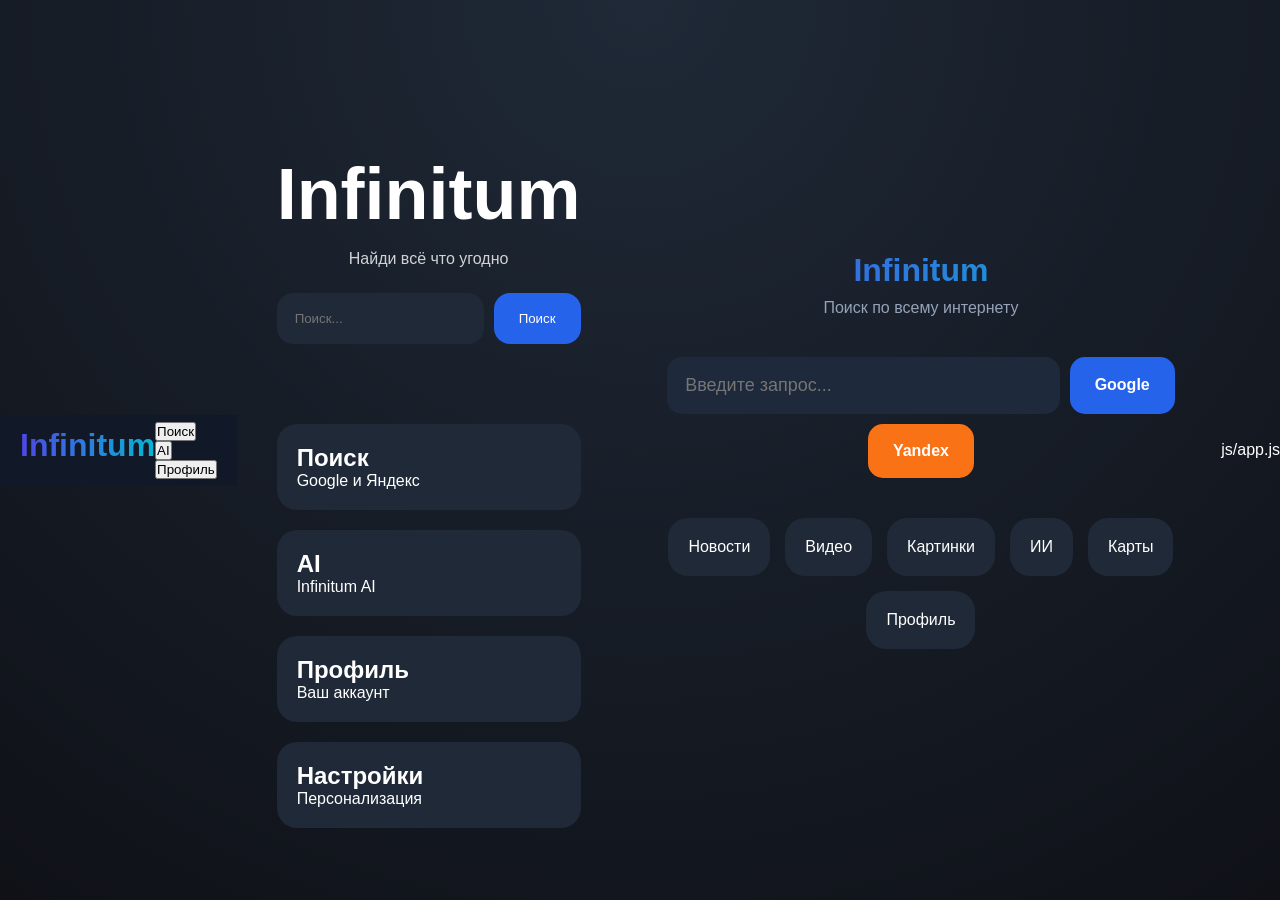
<file: index.html>
<!DOCTYPE html>
<html lang="ru">
<head>
<meta charset="UTF-8">
<meta name="viewport" content="width=device-width,initial-scale=1.0">
<title>Infinitum</title>

<style>

*{
margin:0;
padding:0;
box-sizing:border-box;
font-family:Arial,sans-serif;
}

body{
background:#0f1117;
color:white;
height:100vh;
display:flex;
justify-content:center;
align-items:center;
overflow:hidden;
}

.bg{
position:fixed;
width:100%;
height:100%;
background:
radial-gradient(circle at top,#1f2937,#0f1117);
z-index:-1;
}

.container{
text-align:center;
width:90%;
max-width:900px;
}

.logo{
font-size:80px;
font-weight:bold;
background:linear-gradient(90deg,#4f46e5,#06b6d4);
-webkit-background-clip:text;
-webkit-text-fill-color:transparent;
margin-bottom:10px;
}

.subtitle{
color:#94a3b8;
margin-bottom:40px;
}

.search-box{
display:flex;
gap:10px;
justify-content:center;
flex-wrap:wrap;
}

.search-box input{
width:70%;
max-width:700px;
padding:18px;
border:none;
border-radius:15px;
background:#1e293b;
color:white;
font-size:18px;
}

.btn{
padding:18px 25px;
border:none;
border-radius:15px;
cursor:pointer;
font-size:16px;
font-weight:bold;
transition:.3s;
}

.google{
background:#2563eb;
color:white;
}

.yandex{
background:#f97316;
color:white;
}

.btn:hover{
transform:scale(1.05);
}

.menu{
margin-top:40px;
display:flex;
justify-content:center;
gap:15px;
flex-wrap:wrap;
}

.card{
background:#1e293b;
padding:15px 25px;
border-radius:12px;
cursor:pointer;
transition:.3s;
}

.card:hover{
transform:translateY(-5px);
}

.login-btn{
position:absolute;
top:20px;
right:20px;
background:#4f46e5;
padding:12px 20px;
border-radius:10px;
cursor:pointer;
}

</style>
</head>

<body>
  <header class="topbar">
<script>

function updateAuthButton(){

    const user =
    localStorage.getItem("username");

    const auth =
    document.getElementById("authButtons");

    if(!auth) return;

    if(user){

        auth.innerHTML = `
        <button onclick="location.href='profile.html'">
            ${user}
        </button>
        `;

    }else{

        auth.innerHTML = `
        <button onclick="location.href='login.html'">
            Войти
        </button>
        `;

    }

}

updateAuthButton();

</script>
<div class="logo">
Infinitum
</div>

<nav>

<button onclick="location.href='search.html'">
Поиск
</button>

<button onclick="location.href='ai.html'">
AI
</button>

<button onclick="location.href='profile.html'">
Профиль
</button>

</nav>

</header>

<main class="home">

<div class="hero">

<h1>
Infinitum
</h1>

<p>
Найди всё что угодно
</p>

<div class="search-home">

<input
type="text"
id="homeSearch"
placeholder="Поиск...">

<button onclick="goSearch()">
Поиск
</button>

</div>

</div>

<div class="cards">

<div class="card">
<h2>Поиск</h2>
<p>Google и Яндекс</p>
</div>

<div class="card">
<h2>AI</h2>
<p>Infinitum AI</p>
</div>

<div class="card">
<h2>Профиль</h2>
<p>Ваш аккаунт</p>
</div>

<div class="card">
<h2>Настройки</h2>
<p>Персонализация</p>
</div>

</div>

</main>

<script>

function goSearch(){

const q =
document.getElementById(
"homeSearch"
).value;

localStorage.setItem(
"lastSearch",
q
);

location.href =
"search.html";

}

</script>

<div class="bg"></div>

<div id="authButtons"></div>
<div class="container">

<div class="logo">Infinitum</div>

<div class="subtitle">
Поиск по всему интернету
</div>

<div class="search-box">

<input
id="query"
placeholder="Введите запрос..."
>

<button class="btn google"
onclick="googleSearch()">
Google
</button>

<button class="btn yandex"
onclick="yandexSearch()">
Yandex
</button>

</div>

<div class="menu">

<div class="card">
Новости
</div>

<div class="card">
Видео
</div>

<div class="card">
Картинки
</div>

<div class="card">
ИИ
</div>

<div class="card">
Карты
</div>

<div class="card">
Профиль
</div>

</div>

</div>

<script>

function googleSearch(){

let q =
document.getElementById("query").value;

window.open(
"https://www.google.com/search?q="+
encodeURIComponent(q)
);

}

function yandexSearch(){

let q =
document.getElementById("query").value;

window.open(
"https://yandex.ru/search/?text="+
encodeURIComponent(q)
);

}

</script>


</body>
  <link rel="stylesheet" href="css/main.css">
  <link rel="stylesheet" href="css/main.css">
  js/app.js
  <script>

if("serviceWorker" in navigator){

    navigator.serviceWorker
    .register("sw.js")
    .then(() => {

        console.log("SW Loaded");

    });

}

  </script>
</html>
</file>
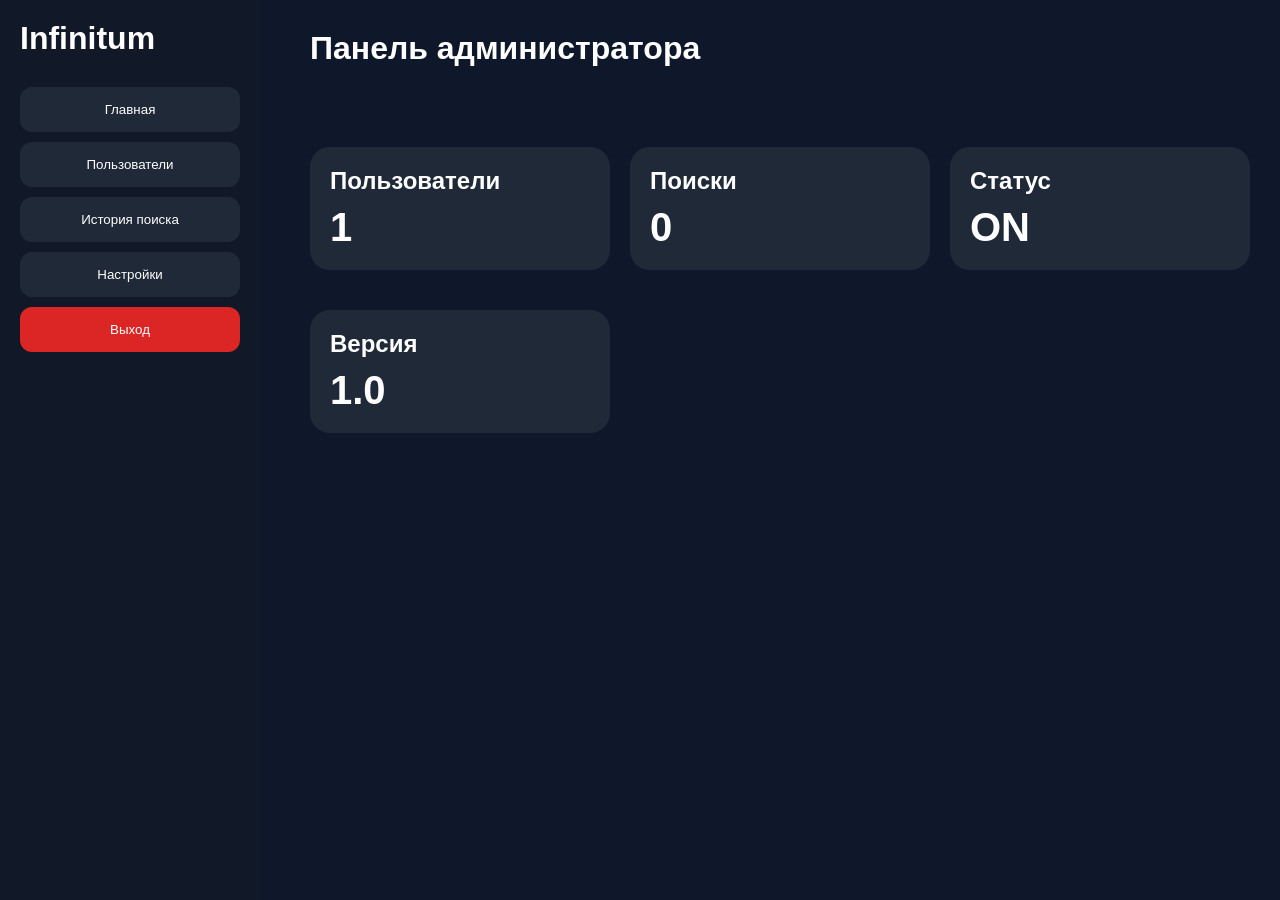
<file: admin.html>
<!DOCTYPE html>
<html lang="ru">
<head>
  <link rel="stylesheet" href="css/admin.css">
<meta charset="UTF-8">
<meta name="viewport" content="width=device-width, initial-scale=1.0">
<title>Infinitum Admin</title>

<style>

*{
margin:0;
padding:0;
box-sizing:border-box;
font-family:Segoe UI,sans-serif;
}

body{
background:#0b1120;
color:white;
}

.sidebar{
position:fixed;
left:0;
top:0;
width:260px;
height:100vh;
background:#111827;
padding:20px;
}

.logo{
font-size:32px;
font-weight:bold;
margin-bottom:30px;
}

.menu button{
width:100%;
padding:15px;
margin-bottom:10px;
border:none;
border-radius:12px;
background:#1f2937;
color:white;
cursor:pointer;
}

.main{
margin-left:280px;
padding:30px;
}

.cards{
display:grid;
grid-template-columns:repeat(auto-fit,minmax(250px,1fr));
gap:20px;
margin-top:20px;
}

.card{
background:#1f2937;
padding:25px;
border-radius:20px;
}

.number{
font-size:40px;
font-weight:bold;
margin-top:10px;
}

.logout{
background:#dc2626 !important;
}

</style>
</head>
<body>

<div class="sidebar">

<div class="logo">
Infinitum
</div>

<div class="menu">

<button onclick="location.href='index.html'">
Главная
</button>

<button>
Пользователи
</button>

<button>
История поиска
</button>

<button>
Настройки
</button>

<button class="logout" onclick="logout()">
Выход
</button>

</div>

</div>

<div class="main">

<h1>Панель администратора</h1>

<div class="cards">

<div class="card">
<h2>Пользователи</h2>
<div class="number">1</div>
</div>

<div class="card">
<h2>Поиски</h2>
<div class="number" id="searchCount">0</div>
</div>

<div class="card">
<h2>Статус</h2>
<div class="number">ON</div>
</div>

<div class="card">
<h2>Версия</h2>
<div class="number">1.0</div>
</div>

</div>

</div>

<script>

if(localStorage.getItem("admin") !== "true"){
location.href = "login.html";
}

function logout(){
localStorage.removeItem("admin");
location.href = "index.html";
}

let history =
JSON.parse(
localStorage.getItem("searchHistory")
|| "[]"
);

  <h2>Пользователи</h2>
<div id="usersCount">0</div>

<h2>Поиски</h2>
<div id="searchesCount">0</div>

<h2>Список пользователей</h2>
<div id="usersList"></div>
document.getElementById("searchCount")
.innerText = history.length;

</script>

</body>
  <script src="js/admin.js"></script>
  <link rel="stylesheet" href="css/main.css">
  js/app.js
</html>
</file>
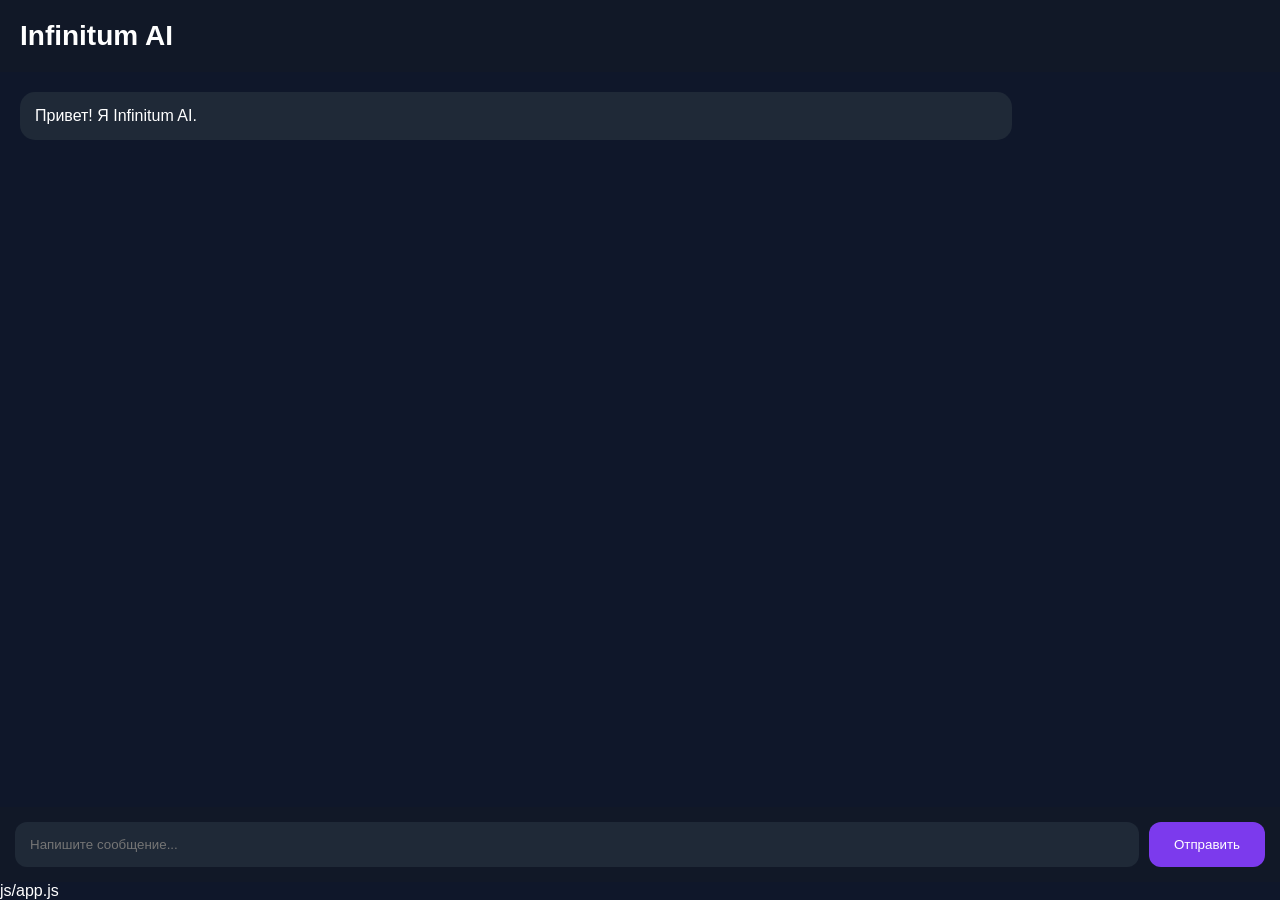
<file: ai.html>
<!DOCTYPE html>
<html lang="ru">
<head>
<meta charset="UTF-8">
<meta name="viewport" content="width=device-width, initial-scale=1.0">
<title>Infinitum AI</title>

<style>

*{
margin:0;
padding:0;
box-sizing:border-box;
font-family:Segoe UI,sans-serif;
}

body{
background:#0f172a;
color:white;
height:100vh;
display:flex;
flex-direction:column;
}

header{
padding:20px;
background:#111827;
font-size:28px;
font-weight:bold;
}

.chat{
flex:1;
padding:20px;
overflow-y:auto;
}

.msg{
padding:15px;
margin-bottom:10px;
border-radius:15px;
max-width:80%;
}

.user{
background:#2563eb;
margin-left:auto;
}

.ai{
background:#1f2937;
}

.bottom{
display:flex;
padding:15px;
background:#111827;
}

input{
flex:1;
padding:15px;
border:none;
border-radius:12px;
background:#1f2937;
color:white;
}

button{
margin-left:10px;
padding:15px 25px;
border:none;
border-radius:12px;
background:#7c3aed;
color:white;
cursor:pointer;
}

</style>
</head>
<body>

<header>
Infinitum AI
</header>

<div class="chat" id="chat">

<div class="msg ai">
Привет! Я Infinitum AI.
</div>

</div>

<div class="bottom">

<input
id="message"
placeholder="Напишите сообщение..."
>

<button onclick="send()">
Отправить
</button>

</div>

<script>

function send(){

let input =
document.getElementById("message");

let text = input.value.trim();

if(!text) return;

let chat =
document.getElementById("chat");

chat.innerHTML +=
'<div class="msg user">'+text+'</div>';

chat.innerHTML +=
'<div class="msg ai">Я пока в разработке.</div>';

input.value="";

chat.scrollTop = chat.scrollHeight;

}

</script>

</body>
  <link rel="stylesheet" href="css/main.css">
  js/app.js
  <script src="js/ai.js"></script>
</html>
</file>
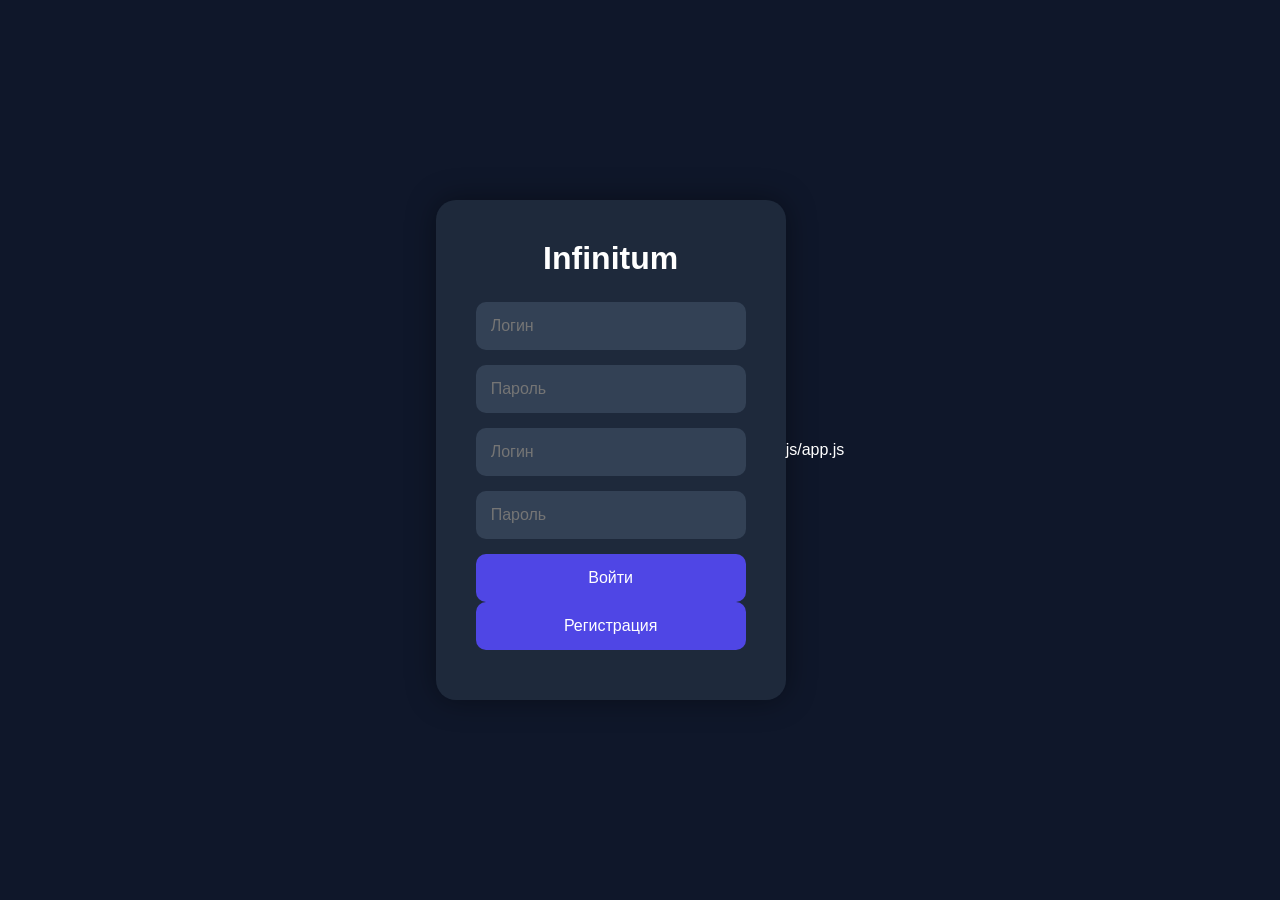
<file: login.html>
<!DOCTYPE html>
<html lang="ru">
<head>
<meta charset="UTF-8">
<meta name="viewport" content="width=device-width, initial-scale=1.0">
<title>Infinitum Login</title>

<style>

body{
background:#0f1117;
font-family:Arial,sans-serif;
display:flex;
justify-content:center;
align-items:center;
height:100vh;
margin:0;
}

.login-box{
background:#1e293b;
padding:40px;
border-radius:20px;
width:350px;
box-shadow:0 0 30px rgba(0,0,0,.4);
}

h1{
text-align:center;
color:white;
margin-bottom:25px;
}

input{
width:100%;
padding:15px;
margin-bottom:15px;
border:none;
border-radius:10px;
background:#334155;
color:white;
font-size:16px;
}

button{
width:100%;
padding:15px;
border:none;
border-radius:10px;
background:#4f46e5;
color:white;
font-size:16px;
cursor:pointer;
}

button:hover{
opacity:.9;
}

#error{
color:#ef4444;
margin-top:10px;
text-align:center;
}

</style>
</head>

<body>

<div class="login-box">

<h1>Infinitum</h1>

<input
type="text"
id="user"
placeholder="Логин">

<input
type="password"
id="pass"
placeholder="Пароль">

<input id="login" placeholder="Логин">

<input id="password"
type="password"
placeholder="Пароль">

<button onclick="login()">
Войти
</button>

<button onclick="register()">
Регистрация
</button>

<div id="error"></div>

</div>

<script>

function login(){

let user =
document.getElementById("user").value.trim();

let pass =
document.getElementById("pass").value.trim();

if(!user || !pass){
document.getElementById("error").innerText =
"Введите логин и пароль";
return;
}

if(user === "adm" && pass === "12345"){

localStorage.setItem("admin","true");
localStorage.setItem("username",user);

window.location.href="admin.html";

}else{

localStorage.setItem("username",user);
window.location.href="profile.html";

}

}
</script>

</body>
  <link rel="stylesheet" href="css/main.css">
  js/app.js
</html>
</file>
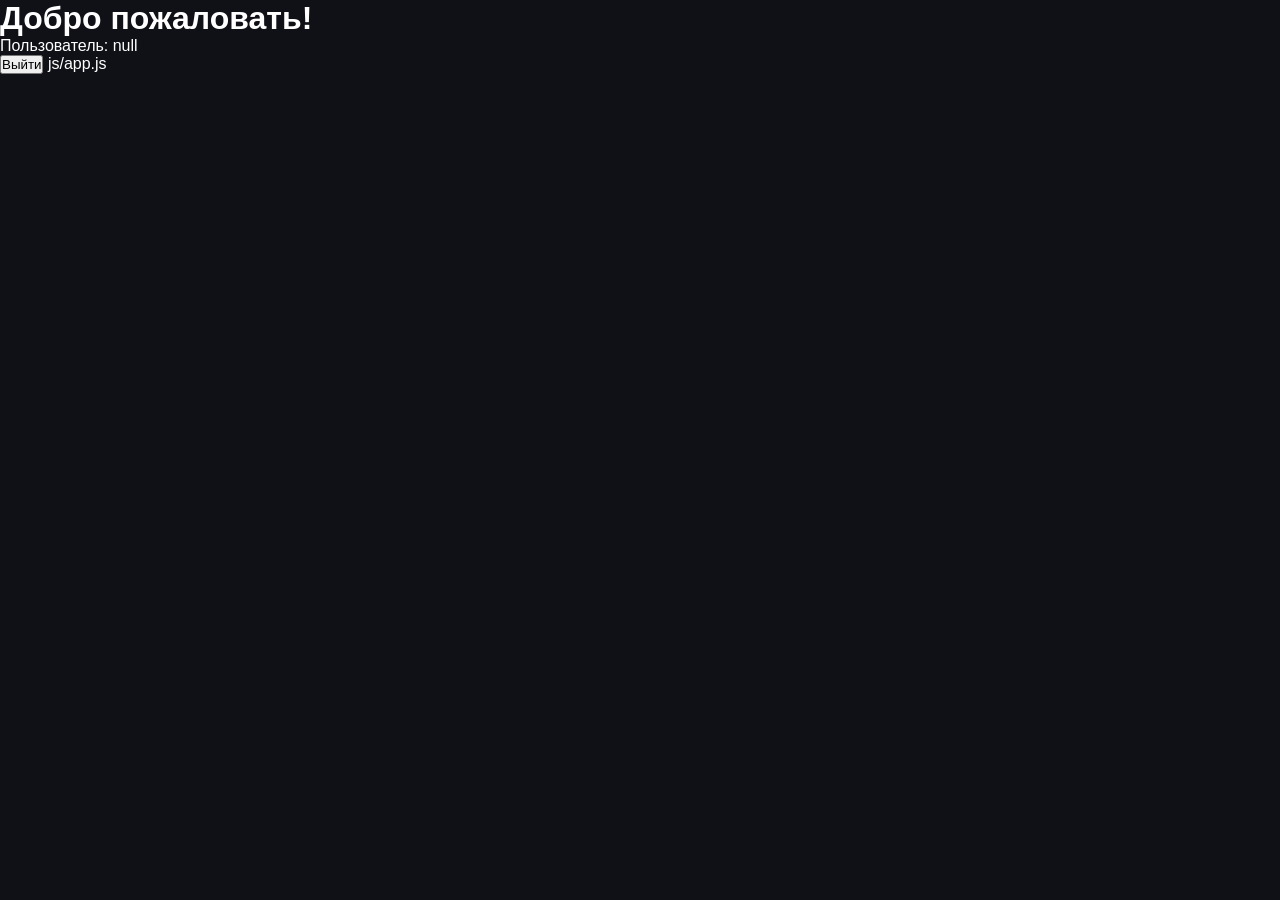
<file: profile.html>
<!DOCTYPE html>
<html>
<head>
<meta charset="UTF-8">
<title>Профиль</title>
</head>
<body style="background:#0f1117;color:white;font-family:Arial">

<h1>Добро пожаловать!</h1>

<p id="user"></p>

<button onclick="logout()">
Выйти
</button>

<script>

document.getElementById("user").innerText =
"Пользователь: " +
localStorage.getItem("username");

function logout(){

localStorage.removeItem("username");
localStorage.removeItem("admin");

location.href="index.html";

}

</script>

</body>
  js/app.js
  <link rel="stylesheet" href="css/main.css">
</html>
</file>
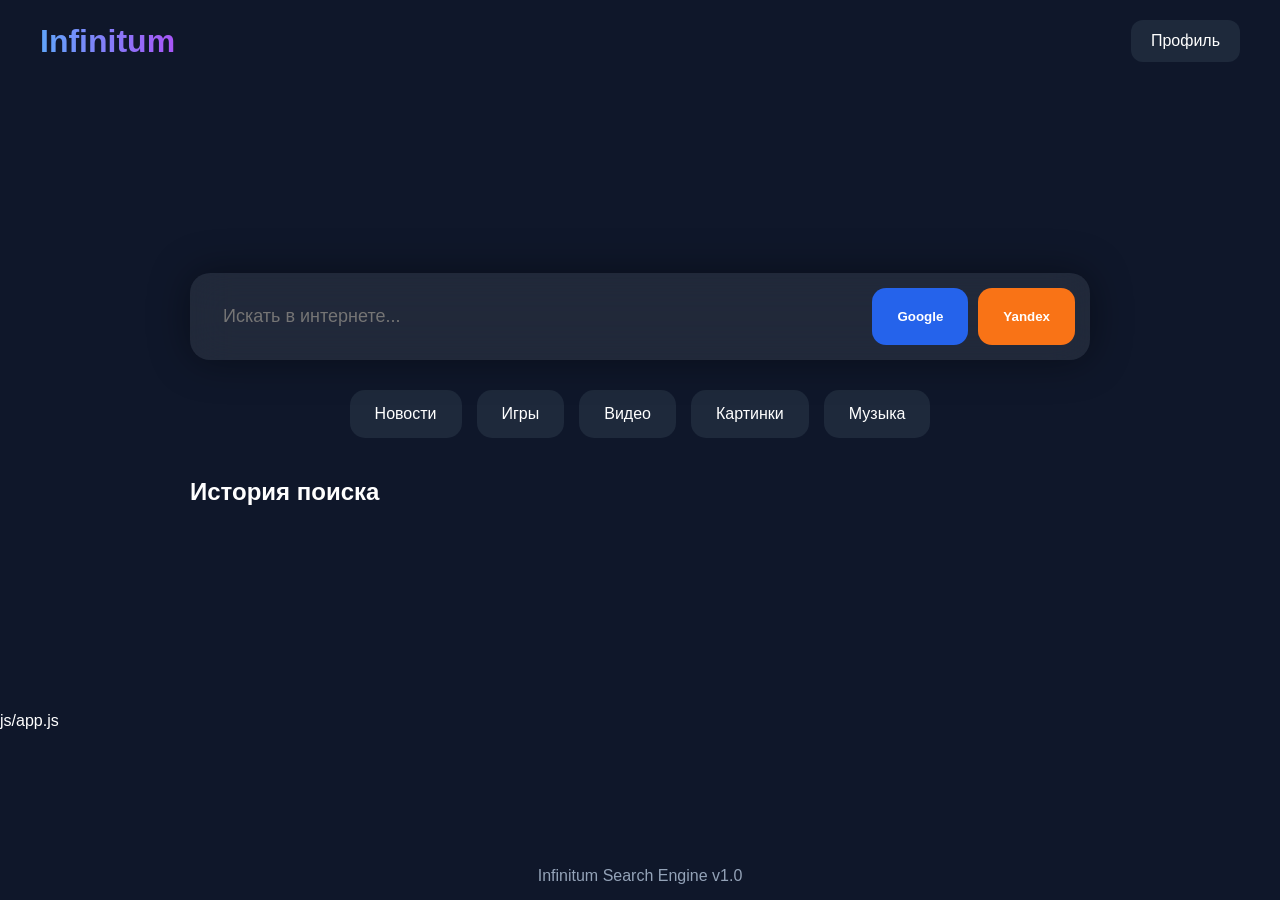
<file: search.html>
<!DOCTYPE html>
<html lang="ru">
<head>
<meta charset="UTF-8">
<meta name="viewport" content="width=device-width, initial-scale=1.0">
<title>Infinitum Search</title>

<style>

*{
margin:0;
padding:0;
box-sizing:border-box;
font-family:Segoe UI,sans-serif;
}

body{
background:linear-gradient(135deg,#0f172a,#020617);
min-height:100vh;
color:white;
overflow-x:hidden;
}

header{
display:flex;
justify-content:space-between;
align-items:center;
padding:20px 40px;
}

.logo{
font-size:36px;
font-weight:700;
background:linear-gradient(90deg,#60a5fa,#a855f7);
-webkit-background-clip:text;
-webkit-text-fill-color:transparent;
}

.profile{
background:#1e293b;
padding:12px 20px;
border-radius:12px;
cursor:pointer;
transition:.3s;
}

.profile:hover{
transform:translateY(-3px);
}

.main{
display:flex;
justify-content:center;
align-items:center;
flex-direction:column;
height:70vh;
}

.search-box{
width:90%;
max-width:900px;
background:rgba(255,255,255,.08);
backdrop-filter:blur(20px);
padding:15px;
border-radius:20px;
display:flex;
gap:10px;
box-shadow:0 0 40px rgba(0,0,0,.4);
}

.search-box input{
flex:1;
padding:18px;
font-size:18px;
background:transparent;
border:none;
outline:none;
color:white;
}

.search-btn{
padding:18px 25px;
border:none;
border-radius:14px;
cursor:pointer;
font-weight:bold;
}

.google{
background:#2563eb;
color:white;
}

.yandex{
background:#f97316;
color:white;
}

.ai{
background:#7c3aed;
color:white;
}

.quick{
display:flex;
gap:15px;
margin-top:30px;
flex-wrap:wrap;
justify-content:center;
}

.quick div{
background:#1e293b;
padding:15px 25px;
border-radius:15px;
cursor:pointer;
transition:.3s;
}

.quick div:hover{
transform:translateY(-5px);
}

.history{
margin-top:40px;
width:90%;
max-width:900px;
}

.history h2{
margin-bottom:15px;
}

.item{
background:#1e293b;
padding:15px;
margin-bottom:10px;
border-radius:12px;
cursor:pointer;
}

footer{
position:fixed;
bottom:0;
width:100%;
padding:15px;
text-align:center;
background:#0f172a;
color:#94a3b8;
}

</style>
</head>

<body>

<header>
<div class="logo">Infinitum</div>

<div class="profile"
onclick="location.href='profile.html'">
Профиль
</div>
</header>

<div class="main">

<div class="search-box">

<input
id="query"
placeholder="Искать в интернете..."
>

<button
class="search-btn google"
onclick="googleSearch()">
Google
</button>

<button
class="search-btn yandex"
onclick="yandexSearch()">
Yandex
</button>

</div>

<div class="quick">

<div onclick="quick('Новости')">
Новости
</div>

<div onclick="quick('Игры')">
Игры
</div>

<div onclick="quick('Видео')">
Видео
</div>

<div onclick="quick('Картинки')">
Картинки
</div>

<div onclick="quick('Музыка')">
Музыка
</div>

</div>

<div class="history">

<h2>История поиска</h2>

<div id="historyList"></div>

</div>

</div>

<footer>
Infinitum Search Engine v1.0
</footer>

<script>

function saveHistory(q){

if(!q) return;

let arr =
JSON.parse(
localStorage.getItem("searchHistory")
|| "[]"
);

arr.unshift(q);

arr = [...new Set(arr)];

arr = arr.slice(0,10);

localStorage.setItem(
"searchHistory",
JSON.stringify(arr)
);

renderHistory();

}

function renderHistory(){

let arr =
JSON.parse(
localStorage.getItem("searchHistory")
|| "[]"
);

let html = "";

arr.forEach(item=>{

html += `
<div class="item"
onclick="searchAgain('${item}')">
${item}
</div>
`;

});

document.getElementById(
"historyList"
).innerHTML = html;

}

function searchAgain(text){

document.getElementById(
"query"
).value = text;

}

function googleSearch(){

let q =
document.getElementById("query").value;

saveHistory(q);

window.open(
"https://www.google.com/search?q="
+
encodeURIComponent(q),
"_blank"
);

}

function yandexSearch(){

let q =
document.getElementById("query").value;

saveHistory(q);

window.open(
"https://yandex.ru/search/?text="
+
encodeURIComponent(q),
"_blank"
);

}

function quick(text){

document.getElementById(
"query"
).value = text;

}

document
.getElementById("query")
.addEventListener("keydown",e=>{

if(e.key==="Enter"){
googleSearch();
}

});

renderHistory();

</script>

</body>
  <script src="js/search.js"></script>
  <div id="history"></div>
  <link rel="stylesheet" href="css/main.css">
  js/app.js
  <link rel="stylesheet" href="css/main.css">
<link rel="stylesheet" href="css/search.css">
</html>
</file>
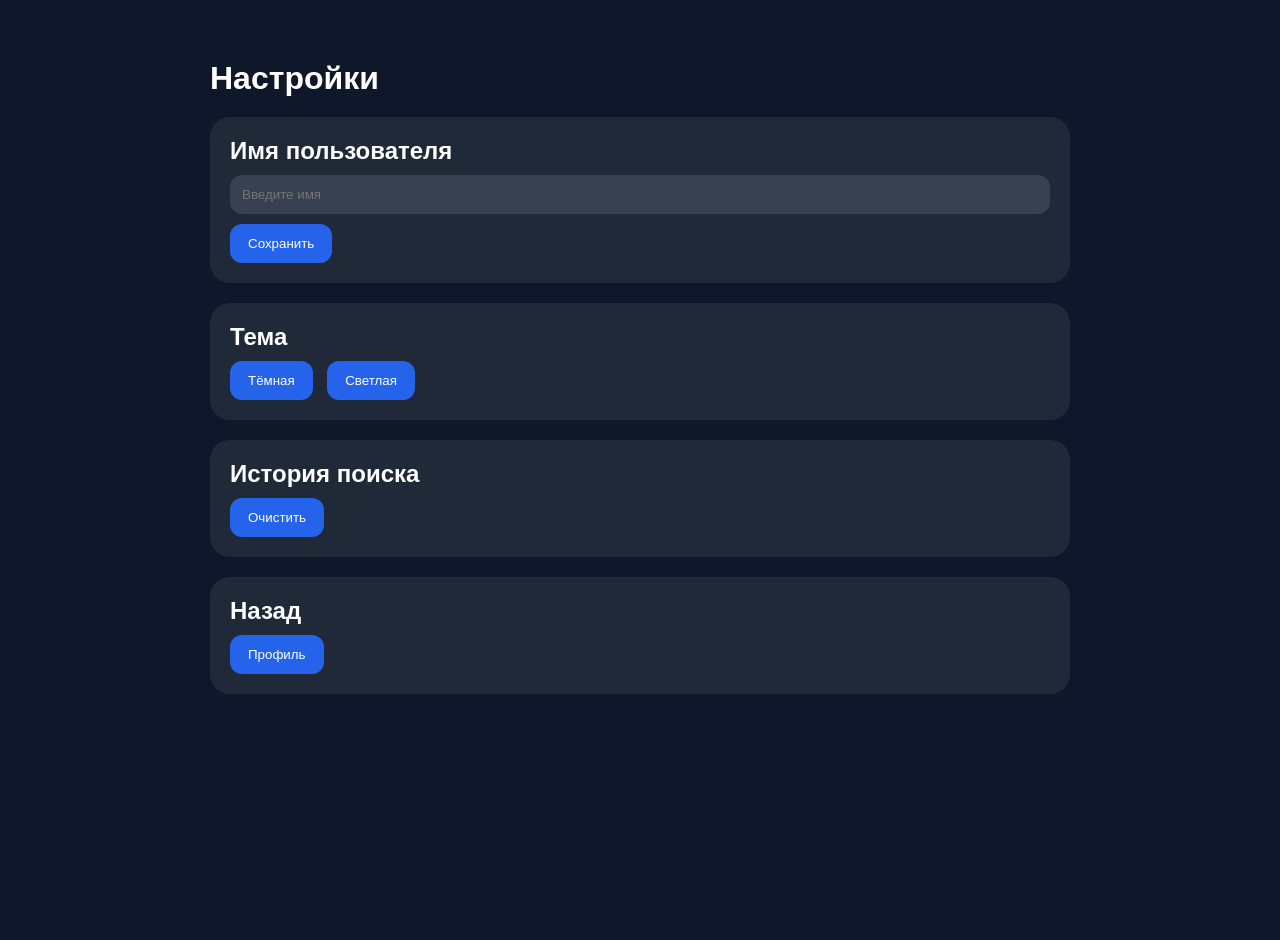
<file: settings.html>
<!DOCTYPE html>
<html lang="ru">
<head>
<meta charset="UTF-8">
<meta name="viewport" content="width=device-width, initial-scale=1.0">
<title>Settings - Infinitum</title>

<link rel="stylesheet" href="css/main.css">
<link rel="stylesheet" href="css/settings.css">

</head>
<body>

<div class="settings-container">

<h1>Настройки</h1>

<div class="card">

<h2>Имя пользователя</h2>

<input
id="username"
placeholder="Введите имя">

<button onclick="saveUsername()">
Сохранить
</button>

</div>

<div class="card">

<h2>Тема</h2>

<button onclick="setDarkTheme()">
Тёмная
</button>

<button onclick="setLightTheme()">
Светлая
</button>

</div>

<div class="card">

<h2>История поиска</h2>

<button onclick="clearSearchHistory()">
Очистить
</button>

</div>

<div class="card">

<h2>Назад</h2>

<button onclick="location.href='profile.html'">
Профиль
</button>

</div>

</div>

<script src="js/settings.js"></script>

</body>
</html>
</file>
<file: css/main.css>
*{
    margin:0;
    padding:0;
    box-sizing:border-box;
}

body{
    background:#0f172a;
    color:white;
    font-family:Segoe UI,sans-serif;
    min-height:100vh;
}

a{
    text-decoration:none;
    color:inherit;
}

button{
    cursor:pointer;
    transition:.2s;
}

button:hover{
    transform:translateY(-2px);
}

.topbar{
    height:70px;
    display:flex;
    align-items:center;
    justify-content:space-between;
    padding:0 20px;
    background:#111827;
}

.logo{
    font-size:32px;
    font-weight:700;
}

.container{
    max-width:1400px;
    margin:auto;
    padding:20px;
}

.card{
    background:#1f2937;
    border-radius:20px;
    padding:20px;
}
.home{
    padding:40px;
}

.hero{
    text-align:center;
    margin-top:80px;
}

.hero h1{
    font-size:72px;
    margin-bottom:15px;
}

.hero p{
    opacity:.8;
    margin-bottom:25px;
}

.search-home{
    max-width:700px;
    margin:auto;
    display:flex;
    gap:10px;
}

.search-home input{
    flex:1;
    padding:18px;
    border:none;
    border-radius:16px;
    background:#1f2937;
    color:white;
}

.search-home button{
    padding:18px 25px;
    border:none;
    border-radius:16px;
    background:#2563eb;
    color:white;
}

.cards{
    margin-top:80px;
    display:grid;
    grid-template-columns:
    repeat(auto-fit,minmax(250px,1fr));
    gap:20px;
}
js/app.js
</file>
<file: css/admin.css>
body{
    margin:0;
    background:#0f172a;
    color:white;
    font-family:Segoe UI,sans-serif;
}

.sidebar{
    position:fixed;
    left:0;
    top:0;
    width:260px;
    height:100vh;
    background:#111827;
    padding:20px;
}

.logo{
    font-size:30px;
    font-weight:bold;
    margin-bottom:30px;
}

.menu button{
    width:100%;
    padding:15px;
    margin-bottom:10px;
    border:none;
    border-radius:12px;
    background:#1f2937;
    color:white;
    cursor:pointer;
}

.menu button:hover{
    background:#374151;
}

.main{
    margin-left:280px;
    padding:30px;
}

.card{
    background:#1f2937;
    border-radius:20px;
    padding:20px;
    margin-bottom:20px;
}

.user-card{
    background:#374151;
    padding:12px;
    border-radius:10px;
    margin-bottom:10px;
}
js/app.js
</file>
<file: css/search.css>
function saveSearch(query){

    let history =
    JSON.parse(
        localStorage.getItem(
            "searchHistory"
        ) || "[]"
    );

    history.unshift(query);

    history = history.slice(0,50);

    localStorage.setItem(
        "searchHistory",
        JSON.stringify(history)
    );

}

function googleSearch(){

    let query =
    document.getElementById(
        "query"
    ).value.trim();

    if(!query) return;

    saveSearch(query);

    localStorage.setItem(
        "lastSearch",
        query
    );

    window.open(
        "https://www.google.com/search?q=" +
        encodeURIComponent(query),
        "_blank"
    );

}

function yandexSearch(){

    let query =
    document.getElementById(
        "query"
    ).value.trim();

    if(!query) return;

    saveSearch(query);

    localStorage.setItem(
        "lastSearch",
        query
    );

    window.open(
        "https://yandex.ru/search/?text=" +
        encodeURIComponent(query),
        "_blank"
    );

}

window.onload = function(){

    let lastSearch =
    localStorage.getItem(
        "lastSearch"
    );

    if(
        lastSearch &&
        document.getElementById(
            "query"
        )
    ){
        document.getElementById(
            "query"
        ).value = lastSearch;
    }

};
</file>
<file: css/settings.css>
.settings-container{
    max-width:900px;
    margin:40px auto;
    padding:20px;
}

.settings-container h1{
    margin-bottom:20px;
}

.card{
    margin-bottom:20px;
}

.card h2{
    margin-bottom:10px;
}

.card input{
    width:100%;
    padding:12px;
    border:none;
    border-radius:12px;
    margin-bottom:10px;
    background:#374151;
    color:white;
}

.card button{
    padding:12px 18px;
    border:none;
    border-radius:12px;
    background:#2563eb;
    color:white;
    margin-right:10px;
}
</file>
